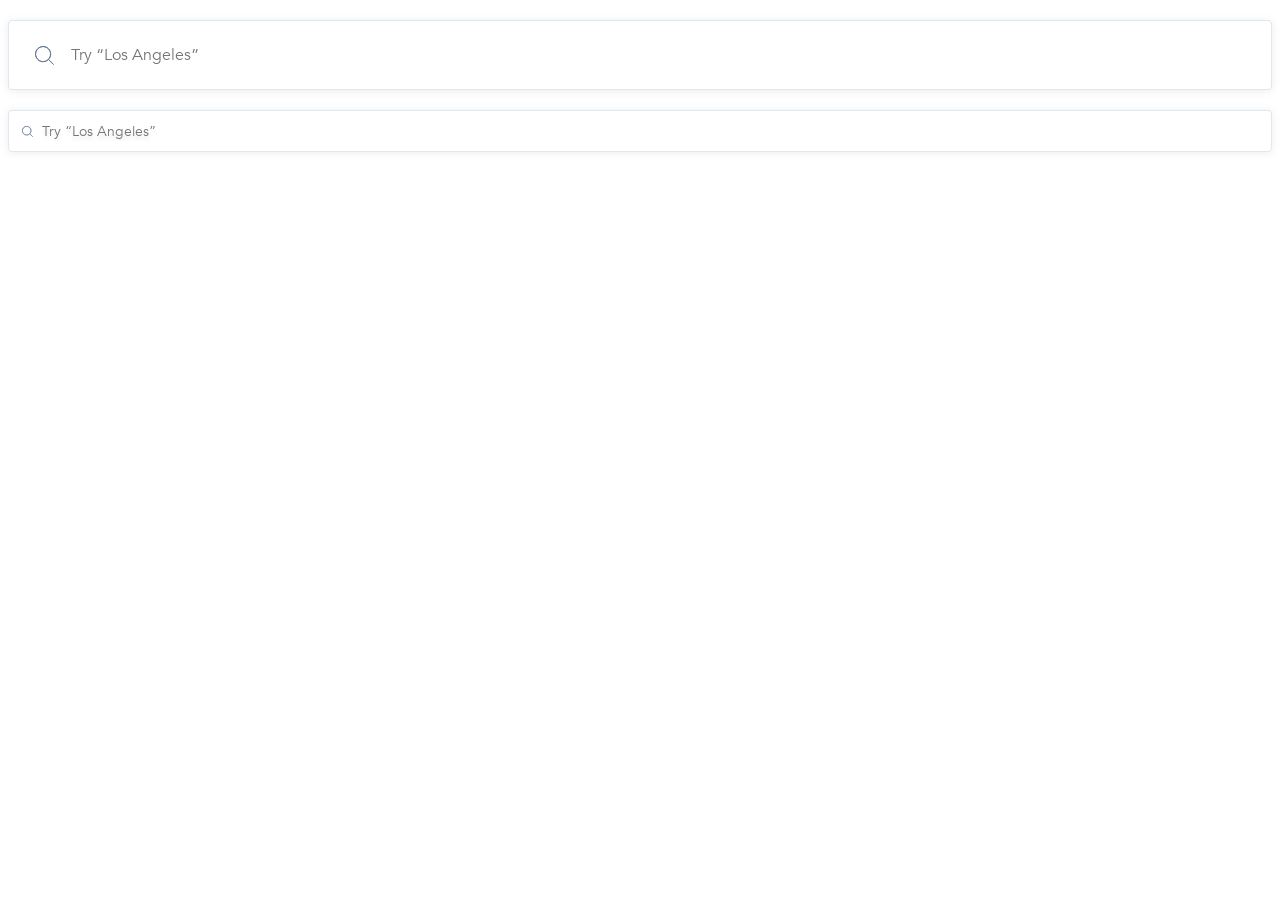
<file: index.html>
<!doctype html><html lang="en"><head><meta charset="utf-8"><meta name="viewport" content="width=device-width, user-scalable=no, initial-scale=1.0, maximum-scale=1.0, minimum-scale=1.0"><meta http-equiv="X-UA-Compatible" content="ie=edge"><title>Document</title><link rel="stylesheet" href="index.628b8615.css"></head><body> <div class="container"> <form action="submit" data-qa="big" class="search_bar"> <input class="search_bar__input search_bar__input--large" type="text" placeholder="Try “Los Angeles”" data-qa="keypress"> </form> <form action="submit" data-qa="small" class="search_bar"> <input class="search_bar__input search_bar__input--small" type="text" placeholder="Try “Los Angeles”"> </form> </div> </body></html>
</file>
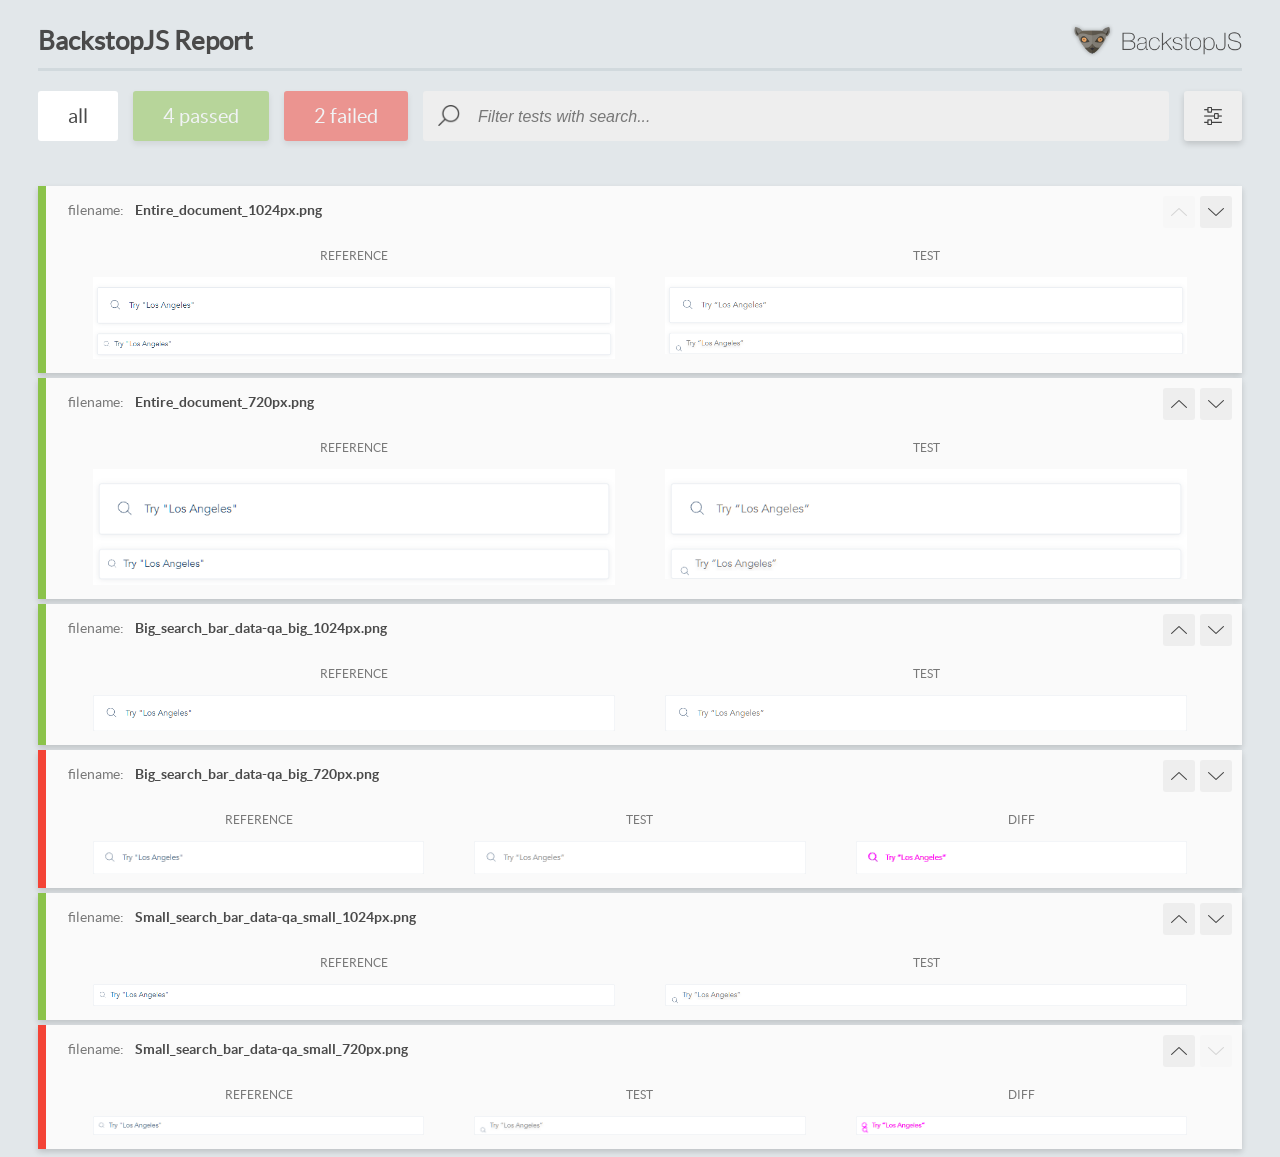
<file: report/html_report/index.html>
<!DOCTYPE html>
<html>
  <head>
    <meta charset="utf-8">
    <!-- Disable Cache -->
    <meta http-equiv="Cache-Control" content="no-cache, no-store, must-revalidate">
    <meta http-equiv="Pragma" content="no-cache">
    <meta http-equiv="Expires" content="0">

    <title>BackstopJS Report</title>

    <style>
      @font-face {
          font-family: 'latoregular';
          src: url('./assets/fonts/lato-regular-webfont.woff2') format('woff2'),
              url('./assets/fonts/lato-regular-webfont.woff') format('woff');
          font-weight: 400;
          font-style: normal;
      }
      @font-face {
          font-family: 'latobold';
          src: url('./assets/fonts/lato-bold-webfont.woff2') format('woff2'),
              url('./assets/fonts/lato-bold-webfont.woff') format('woff');
          font-weight: 700;
          font-style: normal;
      }

      .ReactModal__Body--open {
          overflow: hidden;
      }
      .ReactModal__Body--open .header {
        display: none;
      }

    </style>
  </head>
  <body style="background-color: #E2E7EA">
    <div id="root">

    </div>
    <script>
      function report (report) { // eslint-disable-line no-unused-vars
        window.tests = report;
      }
    </script>
    <script src="config.js"></script>
    <script src="index_bundle.js"></script>
  </body>
</html>
</file>
<file: index.628b8615.css>
@font-face{font-family:Avenir;src:url(Avenir-Book.657c3568.ttf);font-weight:300}@font-face{font-family:Avenir;src:url(Avenir-Heavy.01d9ab74.ttf);font-weight:900}body{margin:20px 0 0;padding:0 8px}.container{flex-direction:column;gap:20px;display:flex}.search_bar{border:unset;flex-direction:column;width:100%;display:flex}.search_bar__input{box-sizing:border-box;color:#3d4e61;letter-spacing:0%;background-color:#fff;background-image:url(Search.ccd3c07b.svg);background-position:26px;background-repeat:no-repeat;background-size:19px;border:1px solid #e1e7ed;border-radius:4px;height:70px;padding:0 0 0 62px;font-family:Avenir,Gill Sans,Gill Sans MT,Calibri,Trebuchet MS,sans-serif;font-weight:400;line-height:100%;box-shadow:0 1px 8px #3d4e611a}.search_bar__input:focus{background-color:#f6f6f7}.search_bar__input--large{font-size:16px;font-weight:400}.search_bar__input--large:hover{box-shadow:0 4px 4px #00000040}.search_bar__input--large:focus{text-shadow:0 4px 4px #00000040;outline:none;font-weight:900;box-shadow:0 4px 4px #00000040}.search_bar__input:focus::placeholder{opacity:0}.search_bar__input--small{box-sizing:border-box;text-shadow:0 4px 4px #0000001a;background-position-x:13px;background-size:11px;height:42px;padding-left:33px;font-size:14px;font-weight:300}.search_bar__input--small:hover{text-shadow:unset;box-shadow:0 3px 8px #3d4e6140}.search_bar__input--small:focus{text-shadow:unset;outline:none;font-weight:900}
/*# sourceMappingURL=index.628b8615.css.map */
</file>
